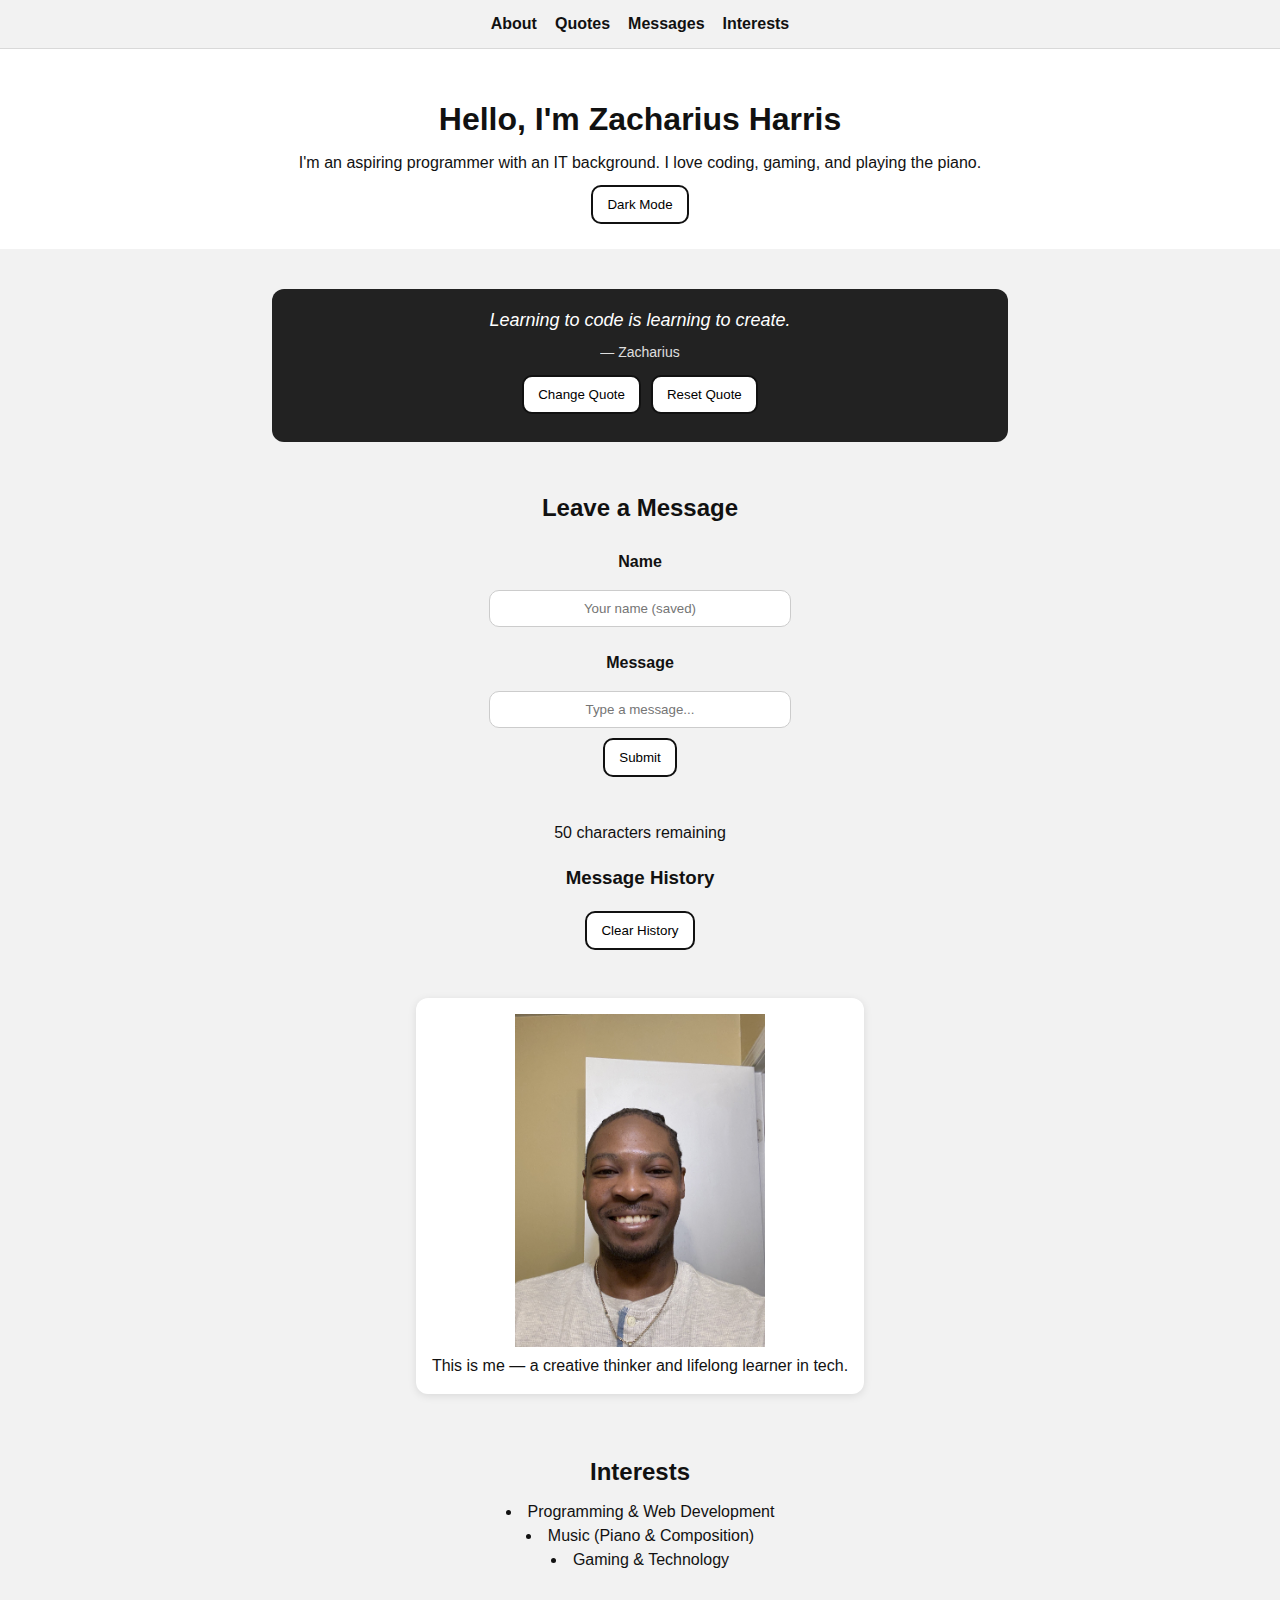
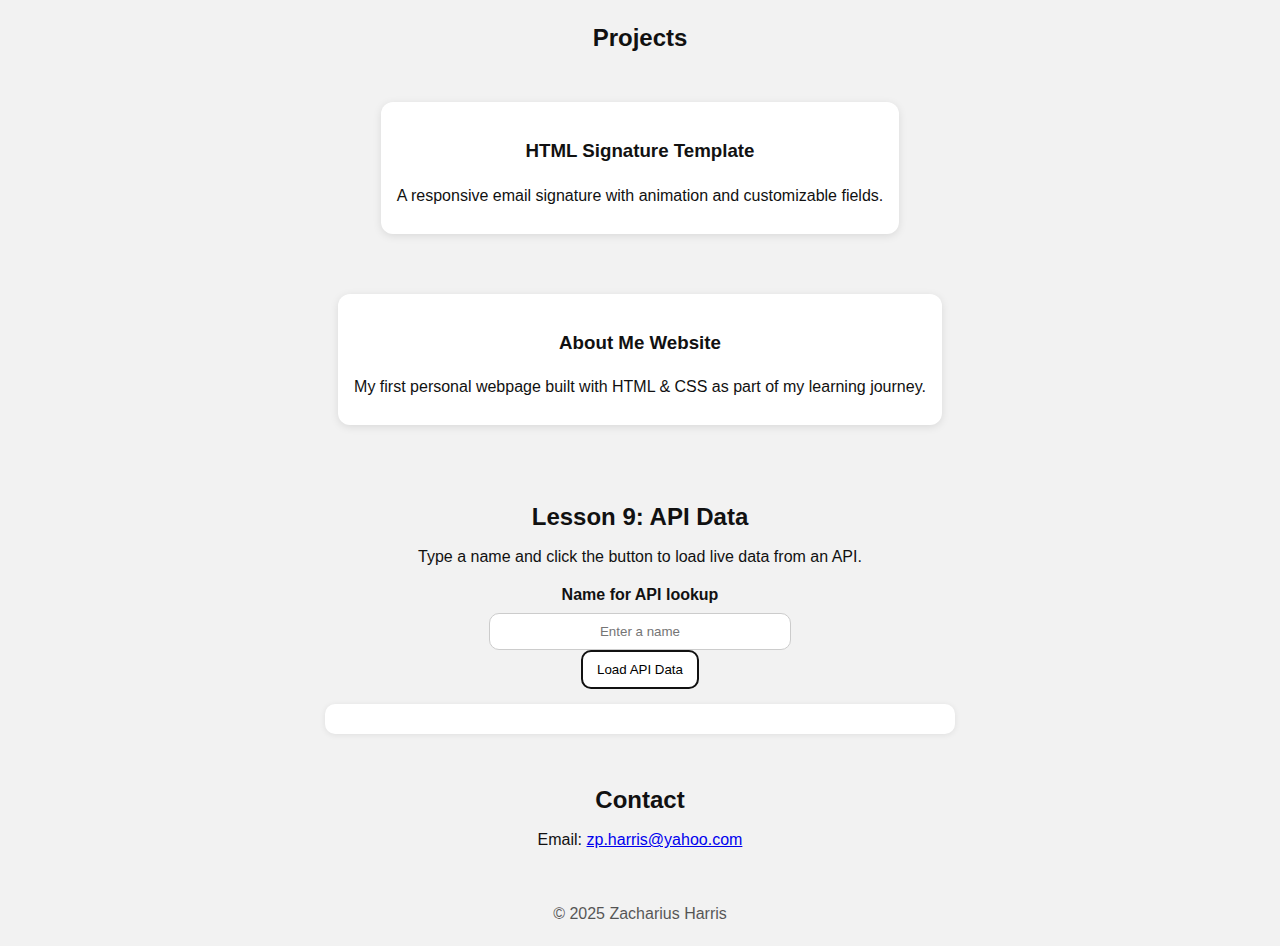
<file: docs/about-me-website/index.html>
<!DOCTYPE html>
<html lang="en">
<head>
  <!-- =====================================================
       BASIC PAGE SETUP
       - UTF-8 supports special characters
       - viewport makes it responsive on phones
  ====================================================== -->
  <meta charset="UTF-8" />
  <meta name="viewport" content="width=device-width, initial-scale=1.0" />

  <title>Zacharius Harris | About Me</title>

  <!-- Connect our CSS file -->
  <link rel="stylesheet" href="style.css" />
</head>

<body>
  <!-- =====================================================
       HEADER
       - Intro text
       - Theme toggle button
  ====================================================== -->

  <nav class="site-nav">
  <a href="#about">About</a>
  <a href="#quote">Quotes</a>
  <a href="#messages">Messages</a>
  <a href="#interests">Interests</a>
</nav>

  <header id="about">
    <h1>Hello, I'm Zacharius Harris</h1>
    <p>
      I'm an aspiring programmer with an IT background.
      I love coding, gaming, and playing the piano.
    </p>

    <!-- JS will change the text based on theme -->
    <button id="themeToggleBtn" type="button" aria-label="Toggle dark and light theme">
      Dark Mode
    </button>
  </header>

  <!-- =====================================================
       MAIN CONTENT
       - .container keeps content centered and spaced nicely
  ====================================================== -->
  <main class="container">

    <!-- =====================================================
         QUOTE BOX
         - Always works: uses local quotes if API is blocked
         - aria-live helps screen readers announce quote updates
    ====================================================== -->
    <section id="quote" class="quote-box" aria-label="Quote box">
      <p id="quote-text" aria-live="polite">Learning to code is learning to create.</p>
      <p id="quote-author" class="quote-author">— Zacharius</p>

      <div class="quote-buttons">
        <button id="newQuoteBtn" type="button">Change Quote</button>
        <button id="resetQuoteBtn" type="button">Reset Quote</button>
      </div>

      <!-- Optional helper message area (JS uses it sometimes) -->
      <p id="quoteTip" class="tip-text"></p>
    </section>

    <!-- =====================================================
         MESSAGE SECTION
         - user enters name + message
         - messages appear in a history list
         - name is saved in localStorage
    ====================================================== -->
    <section id="messages">
      <h2>Leave a Message</h2>

      <form id="messageForm">
        <label for="userName">Name</label>
        <input
          type="text"
          id="userName"
          placeholder="Your name (saved)"
          autocomplete="name"
          required
        />

        <label for="userMessage">Message</label>
        <input
          type="text"
          id="userMessage"
          placeholder="Type a message..."
          required
        />

        <button id="submitBtn" type="submit">Submit</button>

        <!-- JS shows warnings here -->
        <p id="charWarning"></p>
      </form>

      <!-- JS updates this while you type -->
      <p id="charCount">50 characters remaining</p>

      <h3>Message History</h3>
      <button id="clearHistoryBtn" type="button">Clear History</button>
      <ul id="messageList"></ul>
    </section>

    <!-- =====================================================
         PROFILE CARD
    ====================================================== -->
    <figure class="card">
      <img src="profile.jpg" alt="Photo of Zacharius Harris" width="250" />
      <figcaption>This is me — a creative thinker and lifelong learner in tech.</figcaption>
    </figure>

    <!-- =====================================================
         INTERESTS
    ====================================================== -->
    <section id="interests">
      <h2>Interests</h2>
      <ul>
        <li>Programming & Web Development</li>
        <li>Music (Piano & Composition)</li>
        <li>Gaming & Technology</li>
      </ul>
    </section>

    <!-- =====================================================
         PROJECTS
    ====================================================== -->
    <section id="projects">
      <h2 class="section-title">Projects</h2>

      <div class="card project-card">
        <h3>HTML Signature Template</h3>
        <p>A responsive email signature with animation and customizable fields.</p>
      </div>

      <div class="card project-card">
        <h3>About Me Website</h3>
        <p>My first personal webpage built with HTML & CSS as part of my learning journey.</p>
      </div>
    </section>

    <!-- =====================================================
         API DEMO (Agify)
         - Type a name, click button, results appear below
    ====================================================== -->
    <section id="api-demo">
      <h2>Lesson 9: API Data</h2>
      <p>Type a name and click the button to load live data from an API.</p>

      <label for="apiNameInput">Name for API lookup</label>
      <input type="text" id="apiNameInput" placeholder="Enter a name" />

      <button id="loadApiBtn" type="button">Load API Data</button>

      <!-- JS prints results here -->
      <div id="apiOutput"></div>
    </section>

    <!-- =====================================================
         CONTACT
    ====================================================== -->
    <section id="contact">
      <h2>Contact</h2>
      <p>Email: <a href="mailto:zp.harris@yahoo.com">zp.harris@yahoo.com</a></p>
    </section>

  </main>

  <!-- =====================================================
       FOOTER
  ====================================================== -->
  <footer>
    <p class="footer-text">© 2025 Zacharius Harris</p>
  </footer>

  <!-- IMPORTANT: defer = JS runs AFTER HTML loads -->
  <script type="module" src="js/main.js"></script>

</body>
</html>
</file>
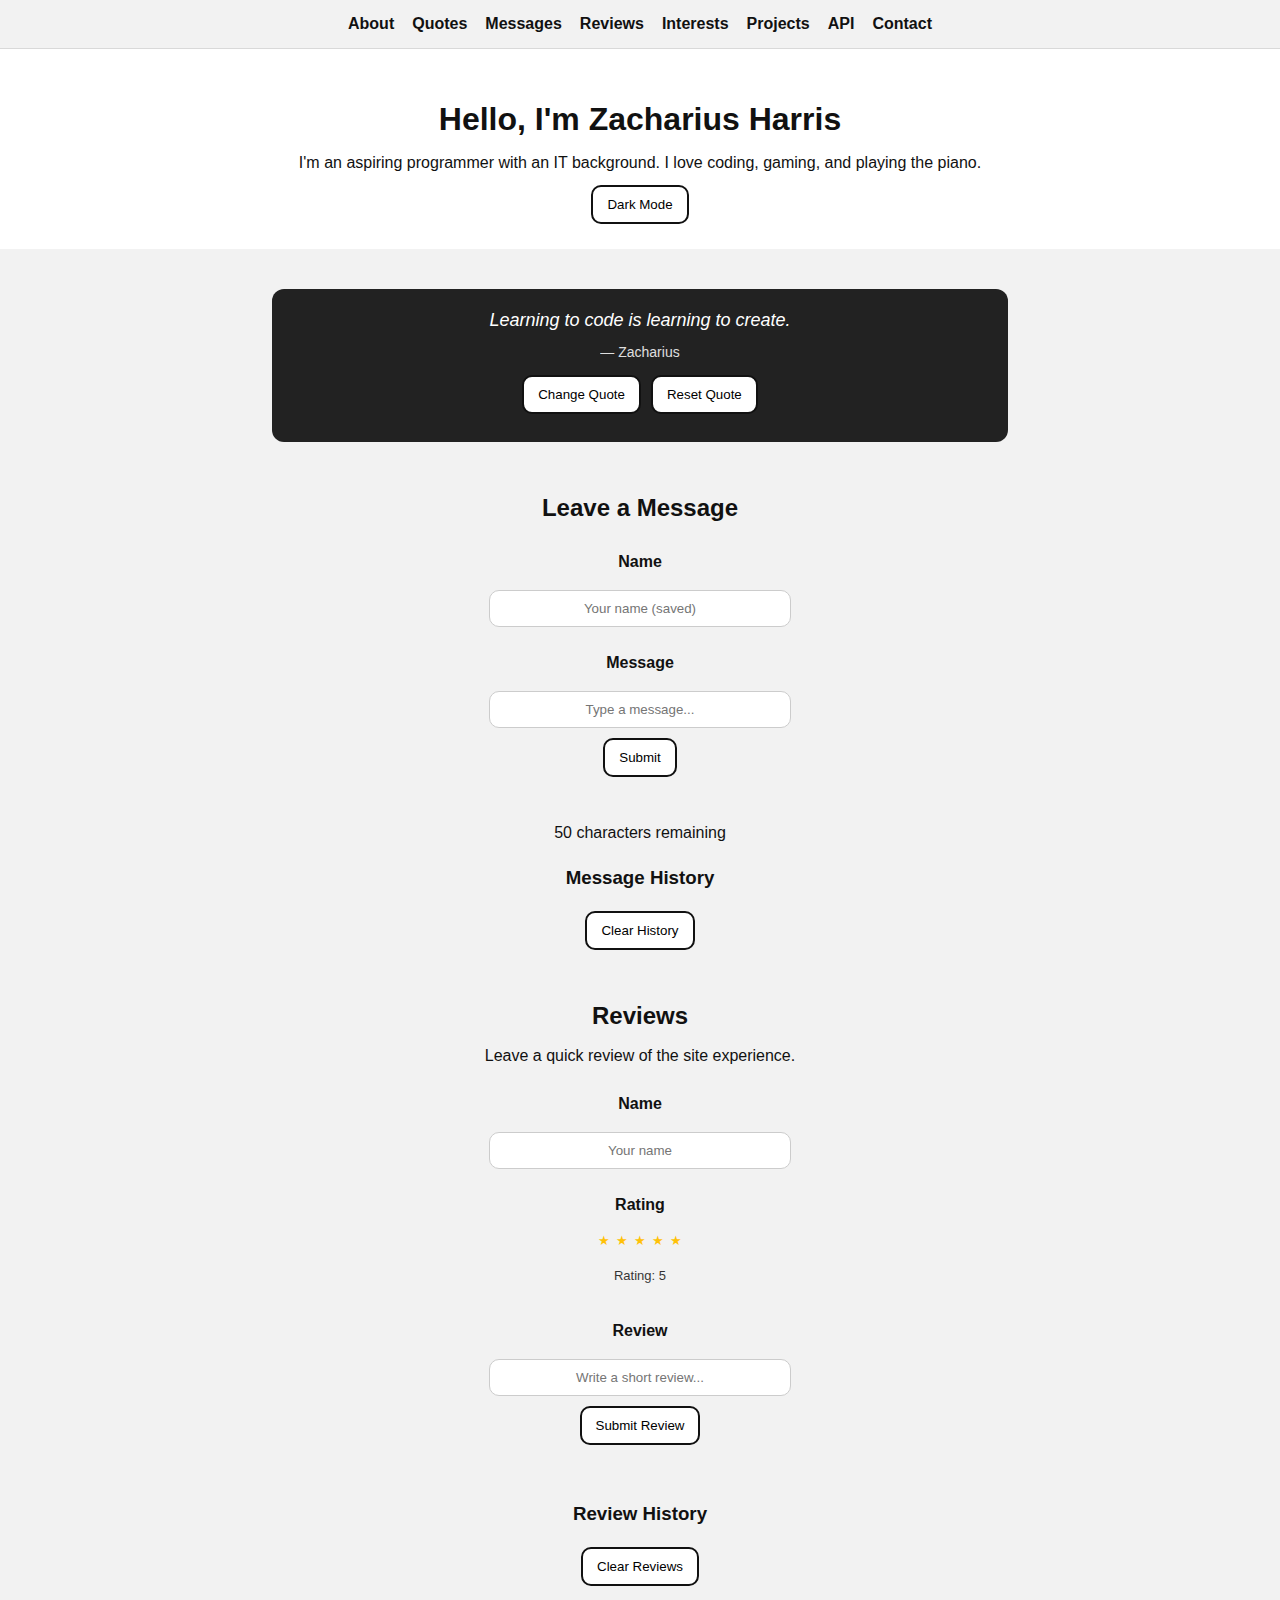
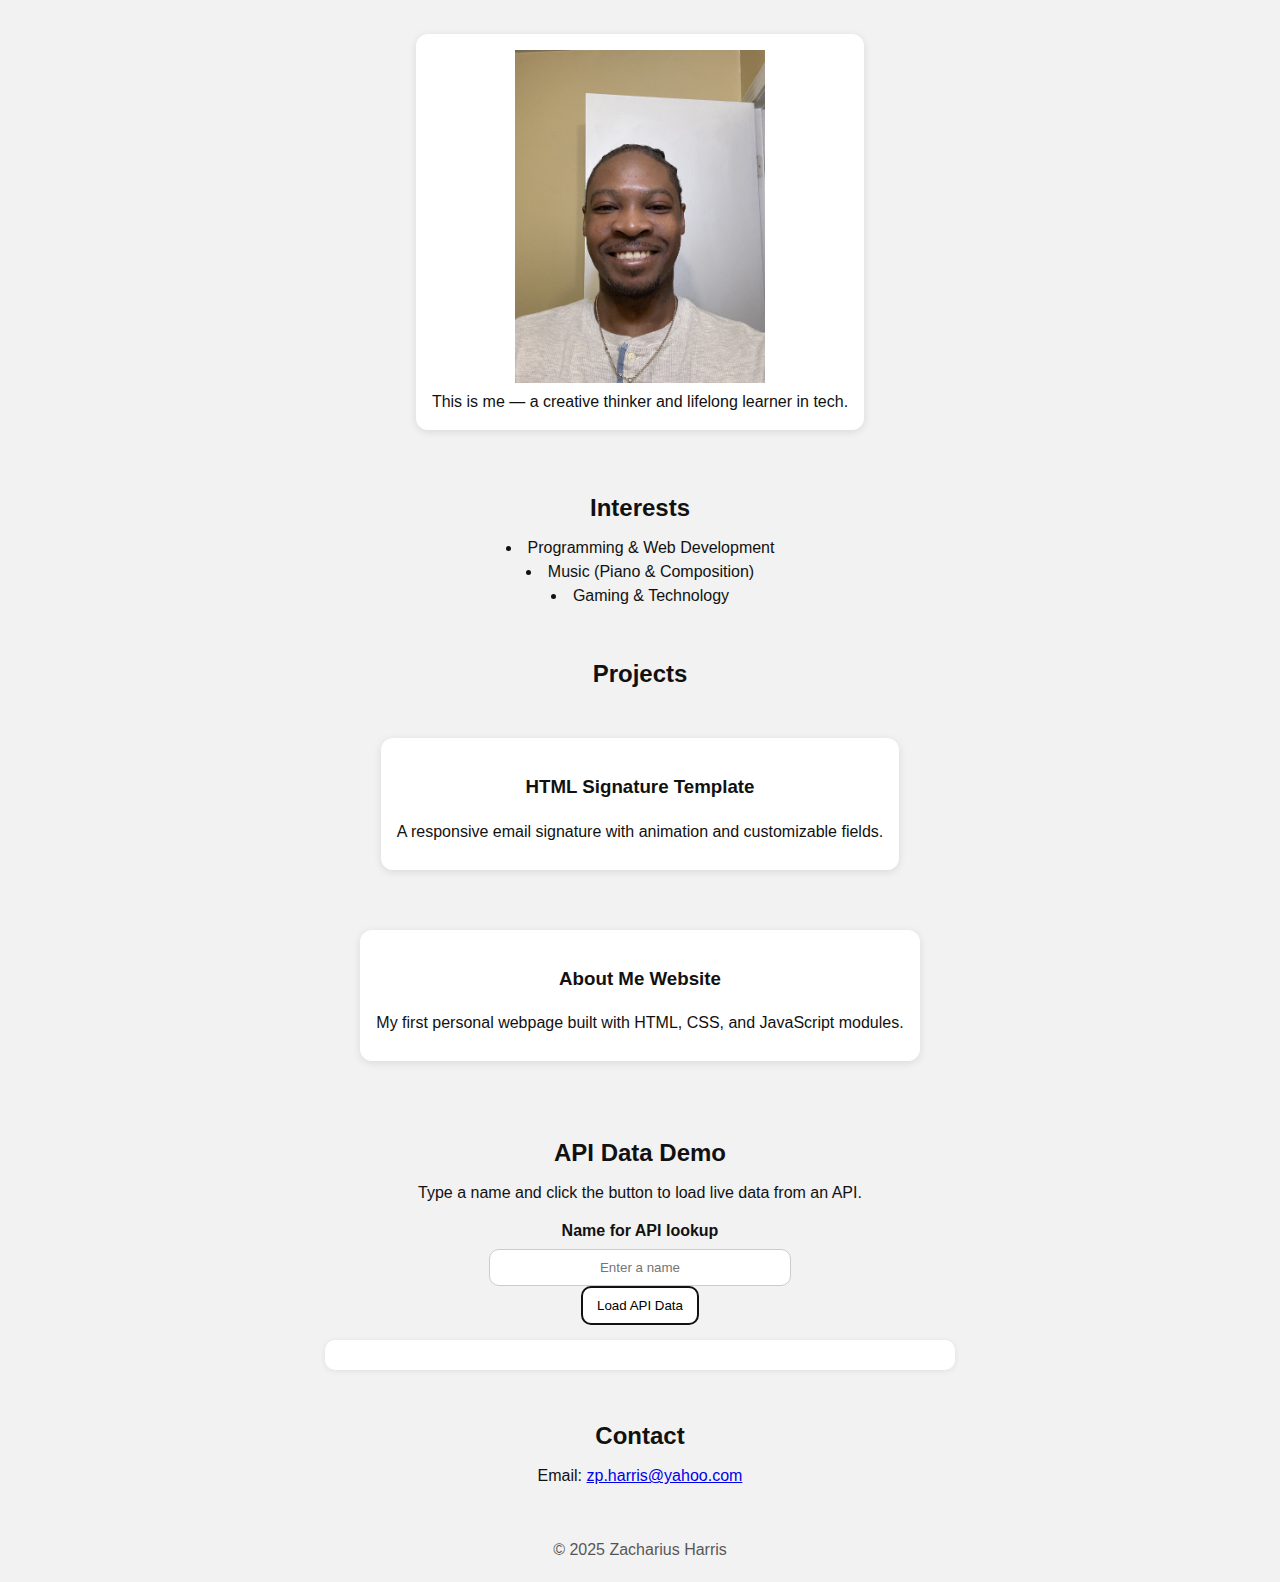
<file: docs/about-me-website/About me website/index.html>
<!DOCTYPE html>
<html lang="en">
<head>
  <!-- =====================================================
       BASIC PAGE SETUP
  ====================================================== -->
  <meta charset="UTF-8" />
  <meta name="viewport" content="width=device-width, initial-scale=1.0" />

  <title>Zacharius Harris | About Me</title>

  <!-- Connect our CSS file -->
  <link rel="stylesheet" href="style.css" />
</head>

<body>
  <!-- =====================================================
       NAV
  ====================================================== -->
  <nav class="site-nav">
    <a href="#about">About</a>
    <a href="#quote">Quotes</a>
    <a href="#messages">Messages</a>
    <a href="#reviews">Reviews</a>
    <a href="#interests">Interests</a>
    <a href="#projects">Projects</a>
    <a href="#api-demo">API</a>
    <a href="#contact">Contact</a>
  </nav>

  <!-- =====================================================
       HEADER
  ====================================================== -->
  <header id="about">
    <h1>Hello, I'm Zacharius Harris</h1>
    <p>
      I'm an aspiring programmer with an IT background.
      I love coding, gaming, and playing the piano.
    </p>

    <button id="themeToggleBtn" type="button" aria-label="Toggle dark and light theme">
      Dark Mode
    </button>
  </header>

  <!-- =====================================================
       MAIN CONTENT
  ====================================================== -->
  <main class="container">

    <!-- =====================================================
         QUOTE BOX
    ====================================================== -->
    <section id="quote" class="quote-box" aria-label="Quote box">
      <p id="quote-text" aria-live="polite">Learning to code is learning to create.</p>
      <p id="quote-author" class="quote-author">— Zacharius</p>

      <div class="quote-buttons">
        <button id="newQuoteBtn" type="button">Change Quote</button>
        <button id="resetQuoteBtn" type="button">Reset Quote</button>
      </div>

      <p id="quoteTip" class="tip-text"></p>
    </section>

    <!-- =====================================================
         MESSAGE SECTION
    ====================================================== -->
    <section id="messages">
      <h2>Leave a Message</h2>

      <form id="messageForm">
        <label for="userName">Name</label>
        <input
          type="text"
          id="userName"
          placeholder="Your name (saved)"
          autocomplete="name"
          required
        />

        <label for="userMessage">Message</label>
        <input
          type="text"
          id="userMessage"
          placeholder="Type a message..."
          required
        />

        <button id="submitBtn" type="submit">Submit</button>
        <p id="charWarning"></p>
      </form>

      <p id="charCount">50 characters remaining</p>

      <h3>Message History</h3>
      <button id="clearHistoryBtn" type="button">Clear History</button>
      <ul id="messageList"></ul>
    </section>

    <!-- =====================================================
         REVIEWS
    ====================================================== -->
    <section id="reviews">
      <h2>Reviews</h2>
      <p>Leave a quick review of the site experience.</p>

      <form id="reviewForm">

        <label for="reviewName">Name</label>
        <input id="reviewName" type="text" placeholder="Your name" required />

        <label>Rating</label>
        <div id="starRating" class="star-rating" aria-label="Star rating">
          <button type="button" data-value="1" aria-label="1 star">★</button>
          <button type="button" data-value="2" aria-label="2 stars">★</button>
          <button type="button" data-value="3" aria-label="3 stars">★</button>
          <button type="button" data-value="4" aria-label="4 stars">★</button>
          <button type="button" data-value="5" aria-label="5 stars">★</button>
        </div>

        <p id="ratingValue" class="small-text">Rating: 5</p>

        <label for="reviewText">Review</label>
        <input id="reviewText" type="text" placeholder="Write a short review..." required />

        <button type="submit">Submit Review</button>
        <p id="reviewWarning"></p>
      </form>

      <h3>Review History</h3>
      <button id="clearReviewsBtn" type="button">Clear Reviews</button>
      <ul id="reviewList"></ul>
    </section>

    <!-- =====================================================
         PROFILE CARD
    ====================================================== -->
    <figure class="card">
      <img src="profile.jpg" alt="Photo of Zacharius Harris" width="250" />
      <figcaption>This is me — a creative thinker and lifelong learner in tech.</figcaption>
    </figure>

    <!-- =====================================================
         INTERESTS
    ====================================================== -->
    <section id="interests">
      <h2>Interests</h2>
      <ul>
        <li>Programming & Web Development</li>
        <li>Music (Piano & Composition)</li>
        <li>Gaming & Technology</li>
      </ul>
    </section>

    <!-- =====================================================
         PROJECTS
    ====================================================== -->
    <section id="projects">
      <h2 class="section-title">Projects</h2>

      <div class="card project-card">
        <h3>HTML Signature Template</h3>
        <p>A responsive email signature with animation and customizable fields.</p>
      </div>

      <div class="card project-card">
        <h3>About Me Website</h3>
        <p>My first personal webpage built with HTML, CSS, and JavaScript modules.</p>
      </div>
    </section>

    <!-- =====================================================
         API DEMO (Agify)
    ====================================================== -->
    <section id="api-demo">
      <h2>API Data Demo</h2>
      <p>Type a name and click the button to load live data from an API.</p>

      <label for="apiNameInput">Name for API lookup</label>
      <input type="text" id="apiNameInput" placeholder="Enter a name" />

      <button id="loadApiBtn" type="button">Load API Data</button>

      <div id="apiOutput"></div>
    </section>

    <!-- =====================================================
         CONTACT
    ====================================================== -->
    <section id="contact">
      <h2>Contact</h2>
      <p>Email: <a href="mailto:zp.harris@yahoo.com">zp.harris@yahoo.com</a></p>
    </section>

  </main>

  <!-- =====================================================
       FOOTER
  ====================================================== -->
  <footer>
    <p class="footer-text">© 2025 Zacharius Harris</p>
  </footer>

  <!-- IMPORTANT: defer = JS runs AFTER HTML loads -->
  <script type="module" src="js/main.js"></script>
</body>
</html>
</file>
<file: docs/about-me-website/style.css>
/* =========================================================
   GLOBAL STYLES
========================================================= */

html {
  scroll-behavior: smooth;
}

body {
  margin: 0;
  font-family: Arial, Helvetica, sans-serif;
  line-height: 1.5;

  background: #f2f2f2;
  color: #111;
}

/* =========================================================
   NAVIGATION BAR
========================================================= */

.site-nav {
  position: sticky;
  top: 0;
  z-index: 100;

  display: flex;
  justify-content: center;
  gap: 18px;

  padding: 12px;
  background-color: inherit;
  border-bottom: 1px solid rgba(0, 0, 0, 0.1);
}

.site-nav a {
  text-decoration: none;
  font-weight: bold;
  color: inherit;
}

.site-nav a:hover {
  text-decoration: underline;
}

/* =========================================================
   SMOOTH TRANSITIONS (pro polish)
========================================================= */

body,
header,
button,
input,
.card,
#messageList li,
#reviewList li,
#apiOutput {
  transition: background-color 250ms ease, color 250ms ease, border-color 250ms ease, box-shadow 250ms ease;
}

/* =========================================================
   LAYOUT
========================================================= */

.container {
  width: 90%;
  max-width: 900px;
  margin: 0 auto;
  padding: 20px;
  text-align: center;
}

/* consistent section width */
section {
  max-width: 720px;
  margin-left: auto;
  margin-right: auto;
}

/* Add breathing room between sections */
section + section {
  margin-top: 48px;
}

h1 {
  margin-bottom: 8px;
}

h2 {
  margin-top: 44px;
  margin-bottom: 10px;
}

p {
  margin-top: 8px;
  margin-bottom: 10px;
}

.small-text {
  font-size: 13px;
  opacity: 0.85;
}

/* =========================================================
   HEADER
========================================================= */

header {
  padding: 25px 15px;
  text-align: center;
  background: #ffffff;
}

/* =========================================================
   BUTTONS
========================================================= */

button {
  padding: 10px 14px;
  border: 2px solid #111;
  border-radius: 10px;
  cursor: pointer;
  background-color: #fff;
}

button:hover {
  background-color: #f0f0f0;
}

button:disabled {
  opacity: 0.5;
  cursor: not-allowed;
}

/* focus outline for accessibility */
button:focus,
input:focus {
  outline: 3px solid #4caf50;
  outline-offset: 3px;
}

/* micro interaction */
button {
  transition: transform 120ms ease, background-color 250ms ease, color 250ms ease, border-color 250ms ease;
}

button:active {
  transform: scale(0.97);
}

/* =========================================================
   LABELS + INPUTS
========================================================= */

label {
  display: block;
  margin-top: 14px;
  margin-bottom: 6px;
  font-weight: bold;
  text-align: center;
}

input {
  padding: 10px;
  border-radius: 10px;
  border: 1px solid #ccc;

  margin: 0 auto;
  display: block;
  width: 280px;
  text-align: center;
}

#messageForm,
#reviewForm {
  display: grid;
  justify-items: center;
  gap: 10px;
}

/* =========================================================
   CARDS
========================================================= */

.card {
  margin-top: 36px;
  background-color: #fff;
  border-radius: 12px;
  box-shadow: 0 2px 8px rgba(0,0,0,0.1);
  display: inline-block;
  padding: 16px;
  text-align: center;
}

.project-card {
  margin-bottom: 24px;
}

/* =========================================================
   QUOTE BOX
========================================================= */

.quote-box {
  background-color: #222;
  color: #fff;
  padding: 18px;
  border-radius: 12px;
  width: 80%;
  max-width: 700px;
  margin: 20px auto;
  text-align: center;
}

#quote-text {
  font-size: 18px;
  font-style: italic;
  margin: 0;
}

.quote-author {
  margin-top: 8px;
  font-size: 14px;
  opacity: 0.85;
}

.quote-buttons {
  margin-top: 12px;
  display: flex;
  gap: 10px;
  justify-content: center;
}

.tip-text {
  margin-top: 10px;
  font-size: 12px;
  opacity: 0.8;
}

/* quote fade */
.fade-out {
  opacity: 0;
  transform: translateY(4px);
}

.fade-in {
  opacity: 1;
  transform: translateY(0);
}

#quote-text,
#quote-author {
  transition: opacity 260ms ease, transform 260ms ease;
}

/* =========================================================
   LISTS
========================================================= */

main ul {
  list-style-position: inside;
  padding-left: 0;
  margin: 0 auto;
  text-align: center;
}

/* =========================================================
   MESSAGE SECTION
========================================================= */

#charWarning {
  color: red;
  min-height: 18px;
  margin: 8px 0 0;
}

#messageList {
  margin-top: 12px;
  padding: 0;
}

#messageList li {
  list-style: none;
  padding: 10px;
  margin: 8px auto;
  background: #fff;
  border-radius: 10px;
  max-width: 520px;
  box-shadow: 0 1px 6px rgba(0,0,0,0.08);
  text-align: left;
}

/* message pop-in */
@keyframes popIn {
  from { opacity: 0; transform: translateY(6px); }
  to { opacity: 1; transform: translateY(0); }
}

.new-message {
  animation: popIn 200ms ease;
}

/* =========================================================
   REVIEWS
========================================================= */

#reviewWarning {
  color: red;
  min-height: 18px;
  margin: 8px 0 0;
}

#reviewList {
  margin-top: 12px;
  padding: 0;
}

#reviewList li {
  list-style: none;
  padding: 12px;
  margin: 8px auto;
  background: #fff;
  border-radius: 10px;
  max-width: 520px;
  box-shadow: 0 1px 6px rgba(0,0,0,0.08);
  text-align: left;
}

.review-stars {
  font-size: 16px;
  margin-left: 6px;
  opacity: 0.9;
}

/* clickable stars UI */
.star-rating {
  display: flex;
  justify-content: center;
  gap: 6px;
  font-size: 30px;
  user-select: none;
}

.star-rating button {
  background: none;
  border: none;
  padding: 0;
  cursor: pointer;
  color: #bbb;
}

.star-rating button.selected {
  color: #ffc107;
}

/* =========================================================
   API SECTION
========================================================= */

#api-demo {
  margin-top: 50px;
}

#apiOutput {
  margin-top: 15px;
  padding: 15px;
  background: #fff;
  border-radius: 10px;
  text-align: left;
  max-width: 600px;
  margin-left: auto;
  margin-right: auto;
  font-size: 14px;
  box-shadow: 0 1px 6px rgba(0,0,0,0.08);
}

/* =========================================================
   FOOTER
========================================================= */

.footer-text {
  text-align: center;
  padding: 20px;
  opacity: 0.7;
  margin: 0;
}

/* =========================================================
   DARK THEME
========================================================= */

body.dark {
  background: #111;
  color: #f2f2f2;
}

body.dark header {
  background: #1c1c1c;
}

body.dark button {
  border: 2px solid #f2f2f2;
  background-color: #1f1f1f;
  color: #f2f2f2;
}

body.dark .card {
  background: #1f1f1f;
  color: #f2f2f2;
}

body.dark input {
  background: #1f1f1f;
  color: #f2f2f2;
  border: 1px solid #444;
}

body.dark #messageList li,
body.dark #reviewList li,
body.dark #apiOutput {
  background: #1f1f1f;
  color: #f2f2f2;
}

body.dark .star-rating button {
  color: #666;
}

body.dark .star-rating button.selected {
  color: #ffc107;
}
</file>
<file: docs/about-me-website/About me website/style.css>
/* =========================================================
   GLOBAL STYLES
========================================================= */

html {
  scroll-behavior: smooth;
}

body {
  margin: 0;
  font-family: Arial, Helvetica, sans-serif;
  line-height: 1.5;

  background: #f2f2f2;
  color: #111;
}

/* =========================================================
   NAVIGATION BAR
========================================================= */

.site-nav {
  position: sticky;
  top: 0;
  z-index: 100;

  display: flex;
  justify-content: center;
  gap: 18px;

  padding: 12px;
  background-color: inherit;
  border-bottom: 1px solid rgba(0, 0, 0, 0.1);
}

.site-nav a {
  text-decoration: none;
  font-weight: bold;
  color: inherit;
}

.site-nav a:hover {
  text-decoration: underline;
}

/* =========================================================
   SMOOTH TRANSITIONS (pro polish)
========================================================= */

body,
header,
button,
input,
.card,
#messageList li,
#reviewList li,
#apiOutput {
  transition: background-color 250ms ease, color 250ms ease, border-color 250ms ease, box-shadow 250ms ease;
}

/* =========================================================
   LAYOUT
========================================================= */

.container {
  width: 90%;
  max-width: 900px;
  margin: 0 auto;
  padding: 20px;
  text-align: center;
}

/* consistent section width */
section {
  max-width: 720px;
  margin-left: auto;
  margin-right: auto;
}

/* Add breathing room between sections */
section + section {
  margin-top: 48px;
}

h1 {
  margin-bottom: 8px;
}

h2 {
  margin-top: 44px;
  margin-bottom: 10px;
}

p {
  margin-top: 8px;
  margin-bottom: 10px;
}

.small-text {
  font-size: 13px;
  opacity: 0.85;
}

/* =========================================================
   HEADER
========================================================= */

header {
  padding: 25px 15px;
  text-align: center;
  background: #ffffff;
}

/* =========================================================
   BUTTONS
========================================================= */

button {
  padding: 10px 14px;
  border: 2px solid #111;
  border-radius: 10px;
  cursor: pointer;
  background-color: #fff;
}

button:hover {
  background-color: #f0f0f0;
}

button:disabled {
  opacity: 0.5;
  cursor: not-allowed;
}

/* focus outline for accessibility */
button:focus,
input:focus {
  outline: 3px solid #4caf50;
  outline-offset: 3px;
}

/* micro interaction */
button {
  transition: transform 120ms ease, background-color 250ms ease, color 250ms ease, border-color 250ms ease;
}

button:active {
  transform: scale(0.97);
}

/* =========================================================
   LABELS + INPUTS
========================================================= */

label {
  display: block;
  margin-top: 14px;
  margin-bottom: 6px;
  font-weight: bold;
  text-align: center;
}

input {
  padding: 10px;
  border-radius: 10px;
  border: 1px solid #ccc;

  margin: 0 auto;
  display: block;
  width: 280px;
  text-align: center;
}

#messageForm,
#reviewForm {
  display: grid;
  justify-items: center;
  gap: 10px;
}

/* =========================================================
   CARDS
========================================================= */

.card {
  margin-top: 36px;
  background-color: #fff;
  border-radius: 12px;
  box-shadow: 0 2px 8px rgba(0,0,0,0.1);
  display: inline-block;
  padding: 16px;
  text-align: center;
}

.project-card {
  margin-bottom: 24px;
}

/* =========================================================
   QUOTE BOX
========================================================= */

.quote-box {
  background-color: #222;
  color: #fff;
  padding: 18px;
  border-radius: 12px;
  width: 80%;
  max-width: 700px;
  margin: 20px auto;
  text-align: center;
}

#quote-text {
  font-size: 18px;
  font-style: italic;
  margin: 0;
}

.quote-author {
  margin-top: 8px;
  font-size: 14px;
  opacity: 0.85;
}

.quote-buttons {
  margin-top: 12px;
  display: flex;
  gap: 10px;
  justify-content: center;
}

.tip-text {
  margin-top: 10px;
  font-size: 12px;
  opacity: 0.8;
}

/* quote fade */
.fade-out {
  opacity: 0;
  transform: translateY(4px);
}

.fade-in {
  opacity: 1;
  transform: translateY(0);
}

#quote-text,
#quote-author {
  transition: opacity 260ms ease, transform 260ms ease;
}

/* =========================================================
   LISTS
========================================================= */

main ul {
  list-style-position: inside;
  padding-left: 0;
  margin: 0 auto;
  text-align: center;
}

/* =========================================================
   MESSAGE SECTION
========================================================= */

#charWarning {
  color: red;
  min-height: 18px;
  margin: 8px 0 0;
}

#messageList {
  margin-top: 12px;
  padding: 0;
}

#messageList li {
  list-style: none;
  padding: 10px;
  margin: 8px auto;
  background: #fff;
  border-radius: 10px;
  max-width: 520px;
  box-shadow: 0 1px 6px rgba(0,0,0,0.08);
  text-align: left;
}

/* message pop-in */
@keyframes popIn {
  from { opacity: 0; transform: translateY(6px); }
  to { opacity: 1; transform: translateY(0); }
}

.new-message {
  animation: popIn 200ms ease;
}

/* =========================================================
   REVIEWS
========================================================= */

#reviewWarning {
  color: red;
  min-height: 18px;
  margin: 8px 0 0;
}

#reviewList {
  margin-top: 12px;
  padding: 0;
}

#reviewList li {
  list-style: none;
  padding: 12px;
  margin: 8px auto;
  background: #fff;
  border-radius: 10px;
  max-width: 520px;
  box-shadow: 0 1px 6px rgba(0,0,0,0.08);
  text-align: left;
}

.review-stars {
  font-size: 16px;
  margin-left: 6px;
  opacity: 0.9;
}

/* clickable stars UI */
.star-rating {
  display: flex;
  justify-content: center;
  gap: 6px;
  font-size: 30px;
  user-select: none;
}

.star-rating button {
  background: none;
  border: none;
  padding: 0;
  cursor: pointer;
  color: #bbb;
}

.star-rating button.selected {
  color: #ffc107;
}

/* =========================================================
   API SECTION
========================================================= */

#api-demo {
  margin-top: 50px;
}

#apiOutput {
  margin-top: 15px;
  padding: 15px;
  background: #fff;
  border-radius: 10px;
  text-align: left;
  max-width: 600px;
  margin-left: auto;
  margin-right: auto;
  font-size: 14px;
  box-shadow: 0 1px 6px rgba(0,0,0,0.08);
}

/* =========================================================
   FOOTER
========================================================= */

.footer-text {
  text-align: center;
  padding: 20px;
  opacity: 0.7;
  margin: 0;
}

/* =========================================================
   DARK THEME
========================================================= */

body.dark {
  background: #111;
  color: #f2f2f2;
}

body.dark header {
  background: #1c1c1c;
}

body.dark button {
  border: 2px solid #f2f2f2;
  background-color: #1f1f1f;
  color: #f2f2f2;
}

body.dark .card {
  background: #1f1f1f;
  color: #f2f2f2;
}

body.dark input {
  background: #1f1f1f;
  color: #f2f2f2;
  border: 1px solid #444;
}

body.dark #messageList li,
body.dark #reviewList li,
body.dark #apiOutput {
  background: #1f1f1f;
  color: #f2f2f2;
}

body.dark .star-rating button {
  color: #666;
}

body.dark .star-rating button.selected {
  color: #ffc107;
}
</file>
